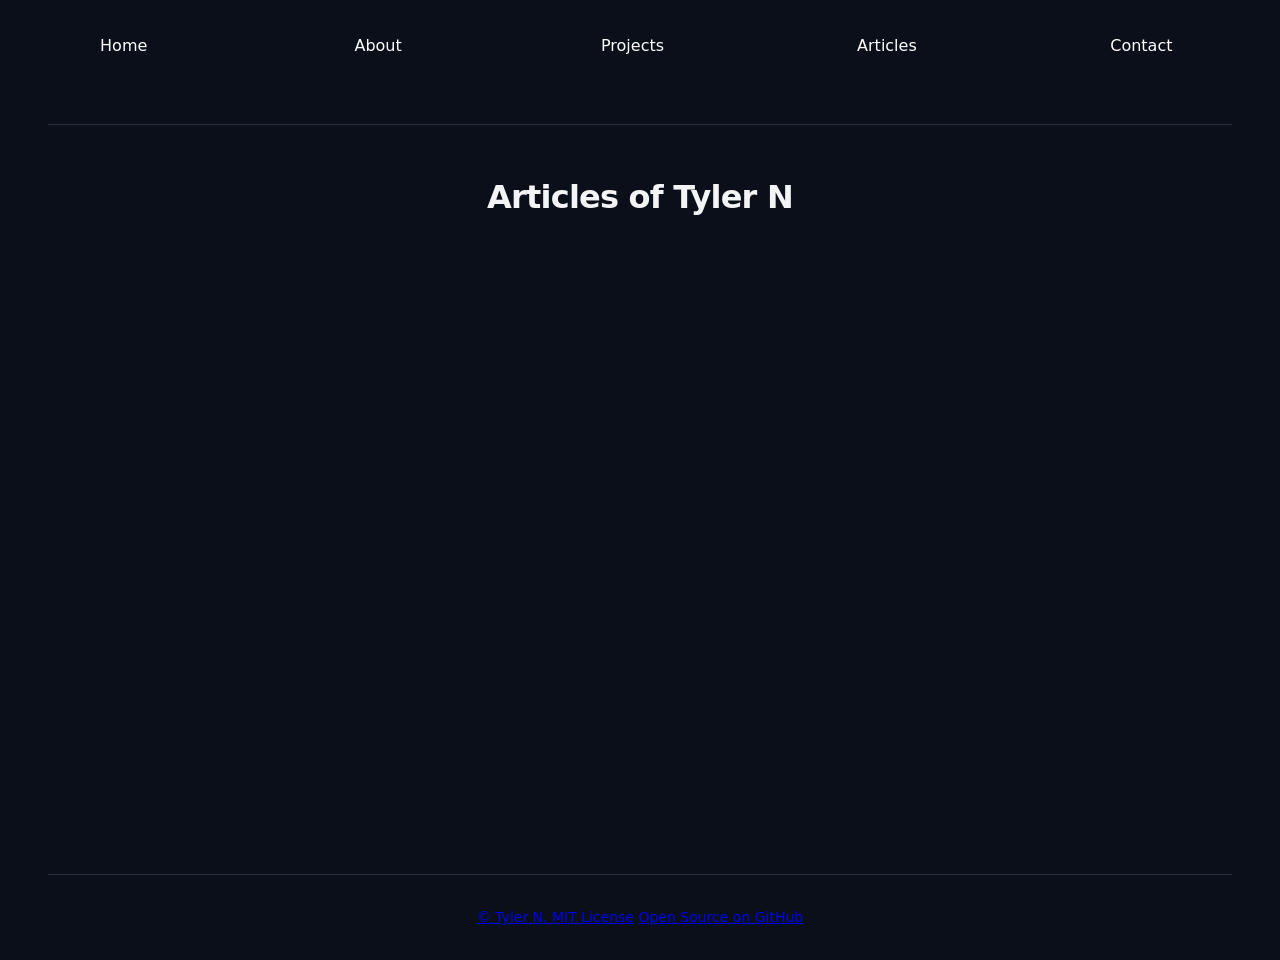
<file: articles.html>
<!doctype html>
<html lang="en">
  <head>
    <meta charset="UTF-8" />
    <meta name="viewport" content="width=device-width, initial-scale=1.0" />
    <meta http-equiv="X-UA-Compatible" content="ie=edge" />
    <title>About - Tyler N</title>
    <link rel="stylesheet" href="styles/base.css" />
    <link rel="stylesheet" href="styles/articles.css" />

    <!-- Import boilerplater -->
    <script src="shared/boilerplater.js" defer></script>
  </head>
  <body>
    <main id="page-content">
      <h1>Articles of Tyler N</h1>
      <div id="article-count-div"></div>
      <div id="div-articles"></div>
    </main>
    <script src="scripts/articles.js"></script>
  </body>
</html>
</file>
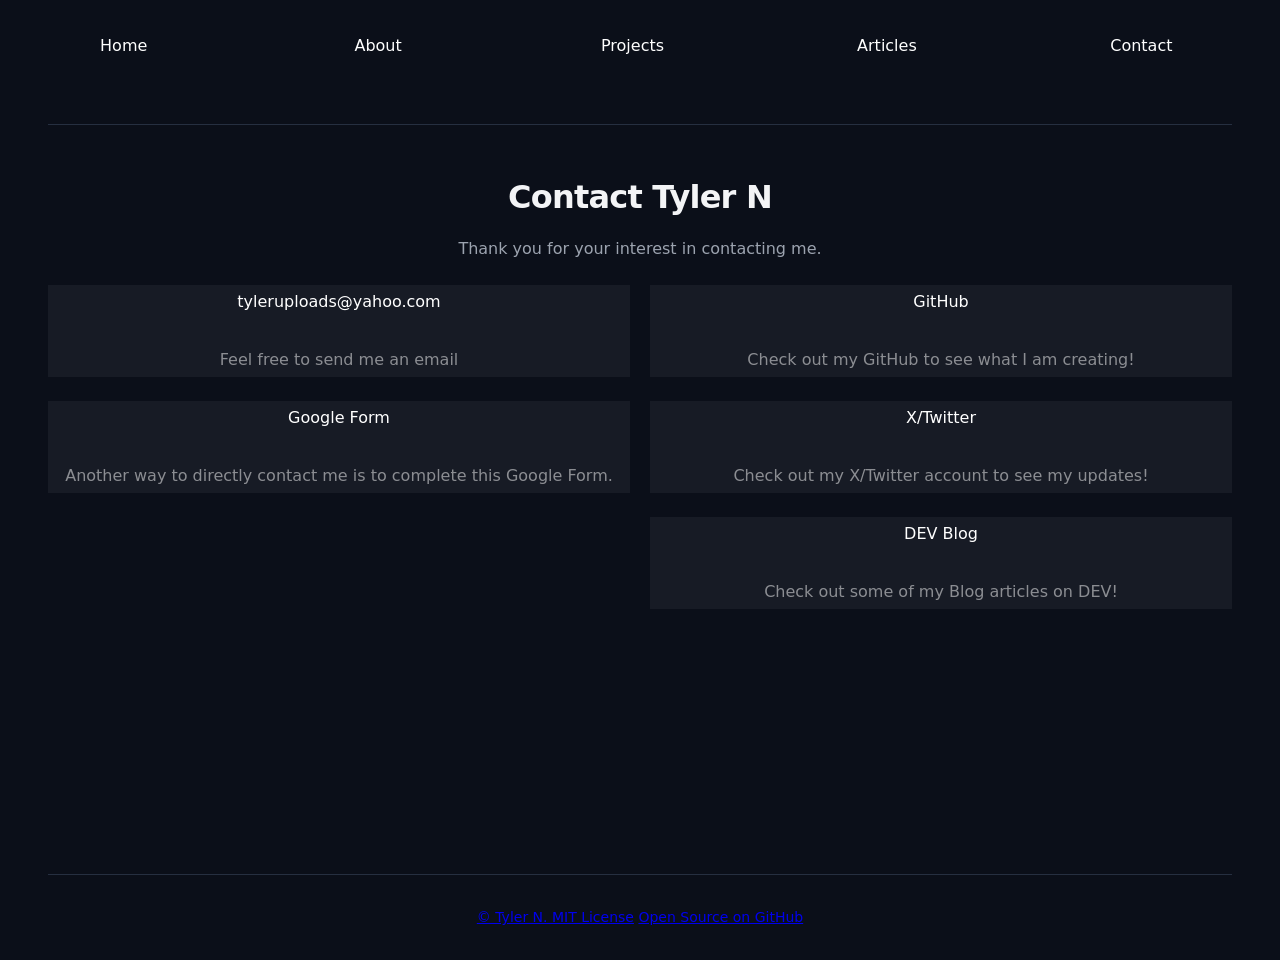
<file: contact.html>
<!doctype html>
<html lang="en">
  <head>
    <meta charset="UTF-8" />
    <meta name="viewport" content="width=device-width, initial-scale=1.0" />
    <meta http-equiv="X-UA-Compatible" content="ie=edge" />
    <title>Contact - Tyler N</title>

    <!-- Import boilerplater -->
    <script src="shared/boilerplater.js" defer></script>
    <link rel="stylesheet" href="styles/base.css" />
    <link rel="stylesheet" href="styles/contact.css" />
  </head>
  <body>
    <main id="page-content">
      <h1>Contact Tyler N</h1>

      <div id="contact-container">
        <p>Thank you for your interest in contacting me.</p>

        <div id="contact-grid">
          <div id="direct-contact-wrapper">
            <a
              href="mailto:tyleruploads@yahoo.com"
              target="_blank"
              rel="noopener norefferer"
              class="link-card"
            >
              <div class="link-card-bg">
                <p class="handle">tyleruploads<wbr />@yahoo.com</p>
                <p class="description">Feel free to send me an email</p>
              </div>
            </a>
            <a
              href="https://forms.gle/tAQSWXpuDhVHU5pn7"
              target="_blank"
              rel="noopener norefferer"
              class="link-card"
            >
              <div class="link-card-bg">
                <p class="handle">Google Form</p>
                <p class="description">
                  Another way to directly contact me is to complete this Google
                  Form.
                </p>
              </div>
            </a>
          </div>
          <div id="professional-networks-wrapper">
            <a
              href="https://github.com/tyleruploads"
              target="_blank"
              rel="noopener norefferer"
              class="link-card"
            >
              <div class="link-card-bg">
                <p class="handle">GitHub</p>
                <p class="description">
                  Check out my GitHub to see what I am creating!
                </p>
              </div>
              <a
                href="https://x.com/tyleruploads"
                target="_blank"
                rel="noopener norefferer"
                class="link-card"
              >
                <div class="link-card-bg">
                  <p class="handle">X/Twitter</p>
                  <p class="description">
                    Check out my X/Twitter account to see my updates!
                  </p>
                </div>
                <a
                  href="https://dev.to/thetylern"
                  target="_blank"
                  rel="noopener norefferer"
                  class="link-card"
                >
                  <div class="link-card-bg">
                    <p class="handle">DEV Blog</p>
                    <p class="description">
                      Check out some of my Blog articles on DEV!
                    </p>
                  </div>
                </a>
              </a>
            </a>
          </div>
        </div>
      </div>
    </main>
  </body>
</html>
</file>
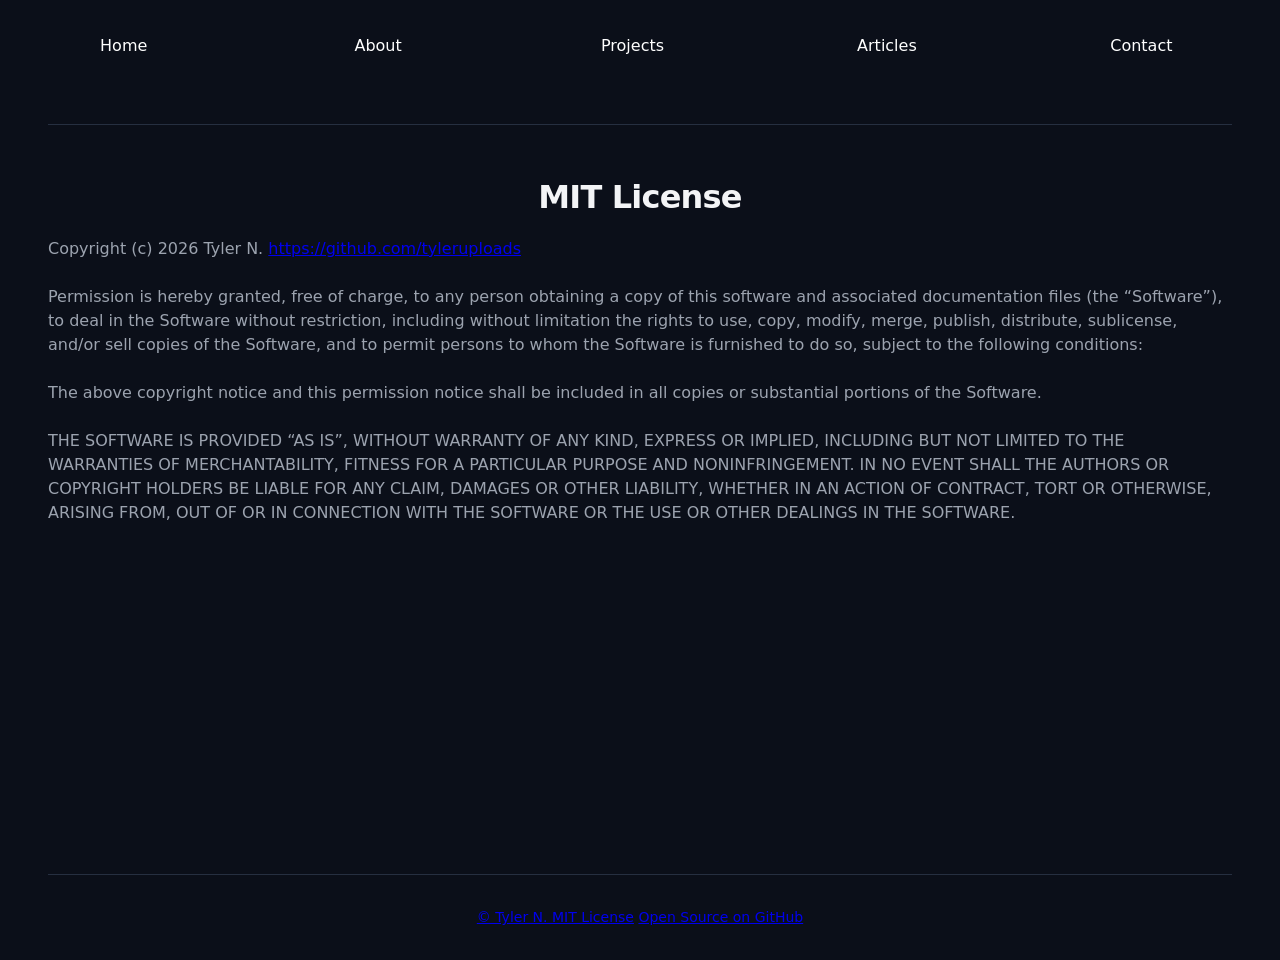
<file: license.html>
<!doctype html>
<html lang="en">
  <head>
    <meta charset="UTF-8" />
    <meta name="viewport" content="width=device-width, initial-scale=1.0" />
    <meta http-equiv="X-UA-Compatible" content="ie=edge" />
    <title>About - Tyler N</title>
    <link rel="stylesheet" href="styles/license.css" />
    <link rel="stylesheet" href="styles/base.css" />

    <!-- Import boilerplater -->
    <script src="shared/boilerplater.js" defer></script>
  </head>
  <body>
    <main id="page-content">
      <h1>MIT License</h1>

      <p>
        Copyright (c) 2026 Tyler N.
        <a href="https://github.com/tyleruploads" target="_blank" rel="noopener"
          >https://github.com/tyleruploads</a
        >
      </p>
      <p>
        Permission is hereby granted, free of charge, to any person obtaining a
        copy of this software and associated documentation files (the
        “Software”), to deal in the Software without restriction, including
        without limitation the rights to use, copy, modify, merge, publish,
        distribute, sublicense, and/or sell copies of the Software, and to
        permit persons to whom the Software is furnished to do so, subject to
        the following conditions:
      </p>
      <p>
        The above copyright notice and this permission notice shall be included
        in all copies or substantial portions of the Software.
      </p>
      <p>
        THE SOFTWARE IS PROVIDED “AS IS”, WITHOUT WARRANTY OF ANY KIND, EXPRESS
        OR IMPLIED, INCLUDING BUT NOT LIMITED TO THE WARRANTIES OF
        MERCHANTABILITY, FITNESS FOR A PARTICULAR PURPOSE AND NONINFRINGEMENT.
        IN NO EVENT SHALL THE AUTHORS OR COPYRIGHT HOLDERS BE LIABLE FOR ANY
        CLAIM, DAMAGES OR OTHER LIABILITY, WHETHER IN AN ACTION OF CONTRACT,
        TORT OR OTHERWISE, ARISING FROM, OUT OF OR IN CONNECTION WITH THE
        SOFTWARE OR THE USE OR OTHER DEALINGS IN THE SOFTWARE.
      </p>
    </main>
    <script src="scripts/articles.js"></script>
  </body>
</html>
</file>
<file: styles/base.css>
:root {
  --bg-color: #0b0f19; /* Deep dark navy/charcoal */
  --card-bg: #161b26; /* Slightly lighter dark for boxes */
  --border-color: #262f40; /* Clean border lines */
  --text-main: #f3f4f6; /* Bright off-white */
  --text-muted: #9ca3af; /* Gray for secondary text */
  --accent: #38bdf8; /* Neon sky blue for links/buttons */
  --accent-hover: #7dd3fc;
}

* {
  box-sizing: border-box;
  margin: 0;
  padding: 0;
}

@view-transition {
  navigation: auto;
}

::view-transition-old(root),
::view-transition-new(root) {
  animation-duration: 0.2s;
  animation-timing-function: ease-out;
}

body {
  background-color: var(--bg-color);
  color: var(--text-main);
  font-family:
    ui-sans-serif,
    system-ui,
    -apple-system,
    BlinkMacSystemFont,
    "Segoe UI",
    Roboto,
    sans-serif;
  line-height: 1.5;
  display: flex;
  flex-direction: column;
  min-height: 100vh;

  /* This reserves space at top for navbar, to prevent jumping on page changes */
  padding-top: 60px;
  marin: 0;
}

#site-layout {
  display: flex;
  flex-direction: column;
  min-height: 100vh;
  width: 100%;
  max-width: 95% !important;
  margin: 0 auto;
  padding: 0 1rem;
}

#page-content {
  display: flex !important;
  flex-direction: column;

  text-align: center;
}

nav {
  view-transition-name: main-navbar;

  position: fixed;
  top: 16px;
  left: 0;
  width: 100%;
  min-height: 60px;
  box-sizing: border-box;

  background-color: var(--bg-color);
  z-index: 1000;

  display: flex;
  justify-content: space-around;
  align-items: center;
  flex-wrap: wrap;
  gap: 0.5rem 1.5rem;
  padding: 0 1rem;
  overflow: hidden;
}

header {
  padding: 2rem 0;
  border-bottom: 1px solid var(--border-color);
}

nav a {
  flex: 1 1 120px;
  text-align: center;
  color: var(--text-muted);
  text-decoration: none;
  font-weight: 500;
  margin-right: 1.5rem;
  transition: color 0.2s ease;
  white-space: nowrap;
}

nav a:hover {
  color: var(--accent);
}

main {
  flex: 1;
  padding: 3rem 0;
}

footer {
  padding: 2rem 0;
  border-top: 1px solid var(--border-color);
  color: var(--text-muted);
  font-size: 0.875rem;
  text-align: center;
}

h1,
h2,
h3 {
  text-align: center;
  margin-bottom: 1rem;
  font-weight: 700;
  letter-spacing: -0.025em;
  word-break: break-word;
}

p {
  color: var(--text-muted);
  margin-bottom: 1.5rem;
  word-break: break-word;
}

input,
select,
textarea,
button {
  background-color: var(--card-bg);
  color: var(--text-main);
  border: 1px solid var(--border-color);
  padding: 0.5rem 1rem;
  border-radius: 6px;
  font-size: 1rem;
  font-family: inherit;
  outline: none;
  transition: border-color 0.2s;
}

input:focus,
textarea:focus,
select:focus {
  border-color: var(--accent);
}

button {
  background-color: var(--accent);
  color: #000;
  font-weight: 600;
  cursor: pointer;
  border: none;
}

button:hover {
  background-color: var(--accent-hover);
}

code,
pre {
  font-family: ui-monospace, SFMono-Regular, Menlo, Monaco, Consolas, monospace;
  background-color: var(--card-bg);
  padding: 0.2rem 0.4rem;
  border-radius: 4px;
  font-size: 0.9em;
  color: #f472b6;
  max-width: 100%;
  overflow-x: auto;
  display: inline-block;
}

.center {
  text-align: center;
}
</file>
<file: styles/articles.css>
#article-count {
  font-size: 2em;
  color: var(--accent);
  text-align: center;
  margin-bottom: 16px;
}

#article-count strong {
  font-weight: 700;
  font-size: 2.25rem;
}

#div-articles {
  display: flex;
  flex-direction: column;
  align-items: center;
  gap: 16px;
  padding: 0 1rem;
  box-sizing: border-box;
}

.article-card {
  position: relative;
  text-align: left;
  background-color: var(--bg-color);
  border: 1px solid var(--border-color);
  padding: 20px;
  border-radius: 8px;
  width: 100%;
  max-width: 800px;
  overflow: hidden;
  box-sizing: border-box;

  display: flex;
  flex-direction: column;
  justify-content: space-between;
}

.article-cover,
.article-cover-fallback {
  width: 100%;
  aspect-ratio: 1000 / 420;
  object-fit: cover;
  border-radius: 6px;
  margin-bottom: 12px;
}

.article-cover-fallback {
  background: linear-gradient(90deg, #2563eb, #dc2626);
  display: flex;
  align-items: center;
  justify-content: center;
  padding: 20px;
  container-type: inline-size;
}

.fallback-box {
  background-color: rgba(15, 23, 42, 0.85);
  color: #ffffff;
  border: 1px solid rgba(255, 255, 255, 0.2);
  border-radius: 6px;
  padding: 12px 18px;
  height: auto;
  min-height: 45%;
  max-height: 88%;
  max-width: 88%;
  text-align: center;

  display: flex;
  align-items: center;
  justify-content: center;
  text-align: center;

  font-weight: 700;
  font-size: clamp(0.85rem, 4.2cqi, 2rem);
  line-height: 1.3;
  overflow: hidden;
}

.article-card h3 a {
  max-width: clamp(35ch, 50vw, 65ch);
  display: inline-block;
  overflow-wrap: break-word;
  word-break: normal;
  line-break: strict;
  hyphens: auto;
}

.article-card h3 a:link,
.article-card h3 a:visited {
  color: var(--accent);
  text-decoration: none;
}

.article-card h3 a:hover {
  text-decoration: underline;
}

/* This makes the whole card clickable to go to article */
.article-card h3 a::after {
  content: "";
  position: absolute;
  inset: 0;
}

/* This makes the whole card outlined when navigating with tab */
.article-card:has(h3 a:focus-visible) {
  outline: 2px solid var(--accent);
  outline-offset: 2px;
}

.article-meta {
  display: flex;
  flex-wrap: wrap;
  gap: 8px;
  font-size: 0.85rem;
  margin: 8px 0 12px;
}

.article-meta > * {
  border-left: 1px solid white;
  padding: 0 10px 0 10px;
}

.tags {
  display: flex;
  flex-wrap: wrap;
  gap: 0.5rem;
  margin-top: auto;
  padding-top: 12px;
}

.tags span {
  font-size: 0.85rem;
  font-weight: 500;
  padding: 0.25rem 0.75rem;
  border-radius: 20px;
  white-space: nowrap;
  background-color: var(--card-bg);
  border: 1px solid var(--border-color);
}
</file>
<file: styles/contact.css>
#contact-grid {
  display: grid;
  grid-template-columns: 1fr 1fr;
  gap: 20px;
}

.link-card-bg {
  background-color: rgba(255, 255, 255, 0.05);
}

.link-card {
  text-decoration: none;
}

.handle {
  color: rgba(255, 255, 255, 1);
  padding: 5px;
}

.description {
  color: rgba(255, 255, 255, 0.5);
  padding: 5px;
}
</file>
<file: styles/license.css>
p {
  text-align: left;
}
</file>
